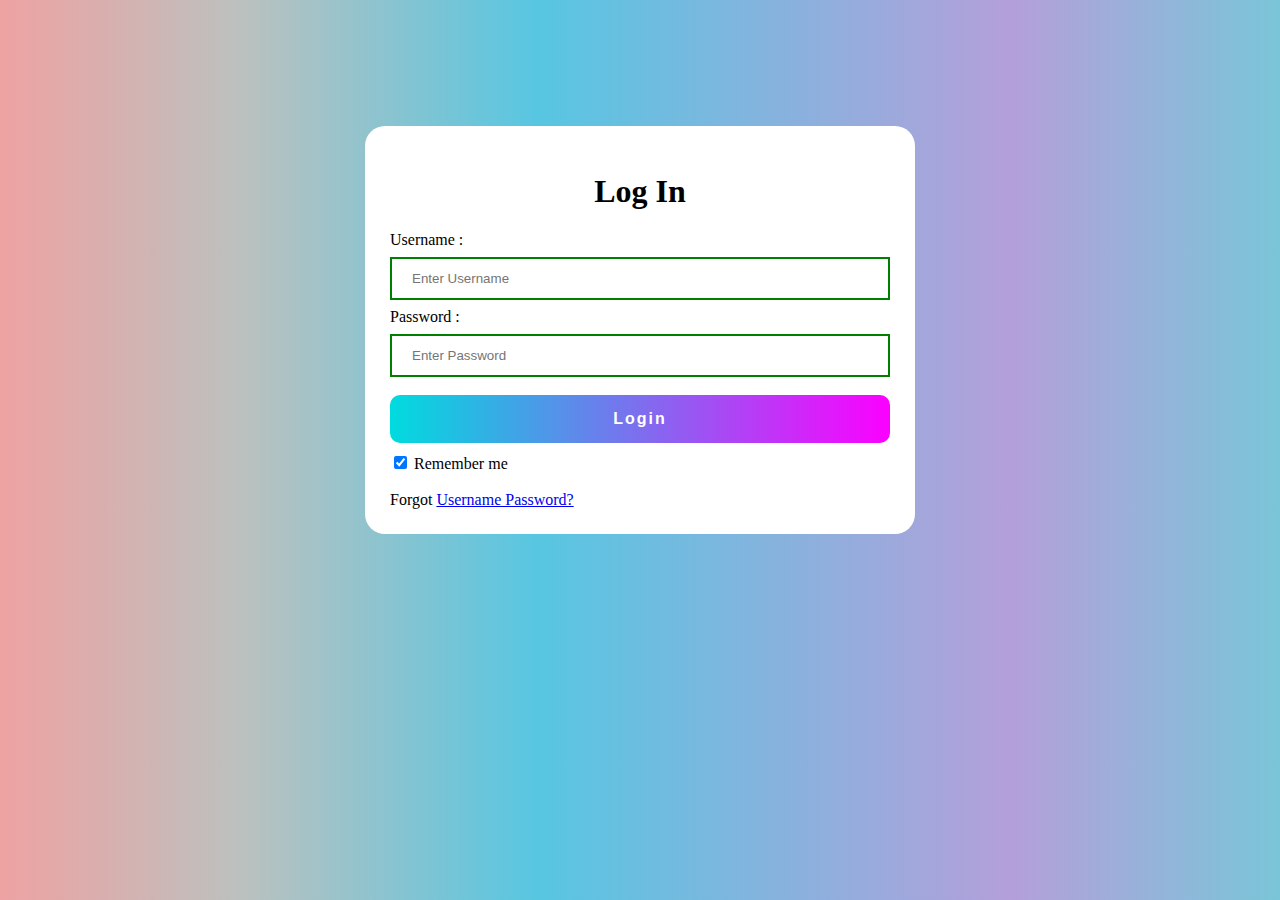
<file: index.html>
<html>
    <head>
        <title>Login</title>
        <link rel="stylesheet" href="style.css">
        <script src="script.js"></script>
    </head>
    <body>
        <div class="form"  >  
            <div class="container" >   
                <h1 style="text-align: center;">Log In</h1>
                <label>Username : </label>   
                <input type="text" placeholder="Enter Username" id="Username" required>  
                <label>Password : </label>   
                <input type="password" placeholder="Enter Password" id="password" required>  
                <button type="submit" onclick="validation()"><b>Login</b></button>   
                <input type="checkbox" checked="checked"> Remember me   <br><br>
                Forgot <a href="#" onclick="myFunction()"> Username Password? </a>   
            </div>   
        </div>
            
    </body>
</html>
</file>
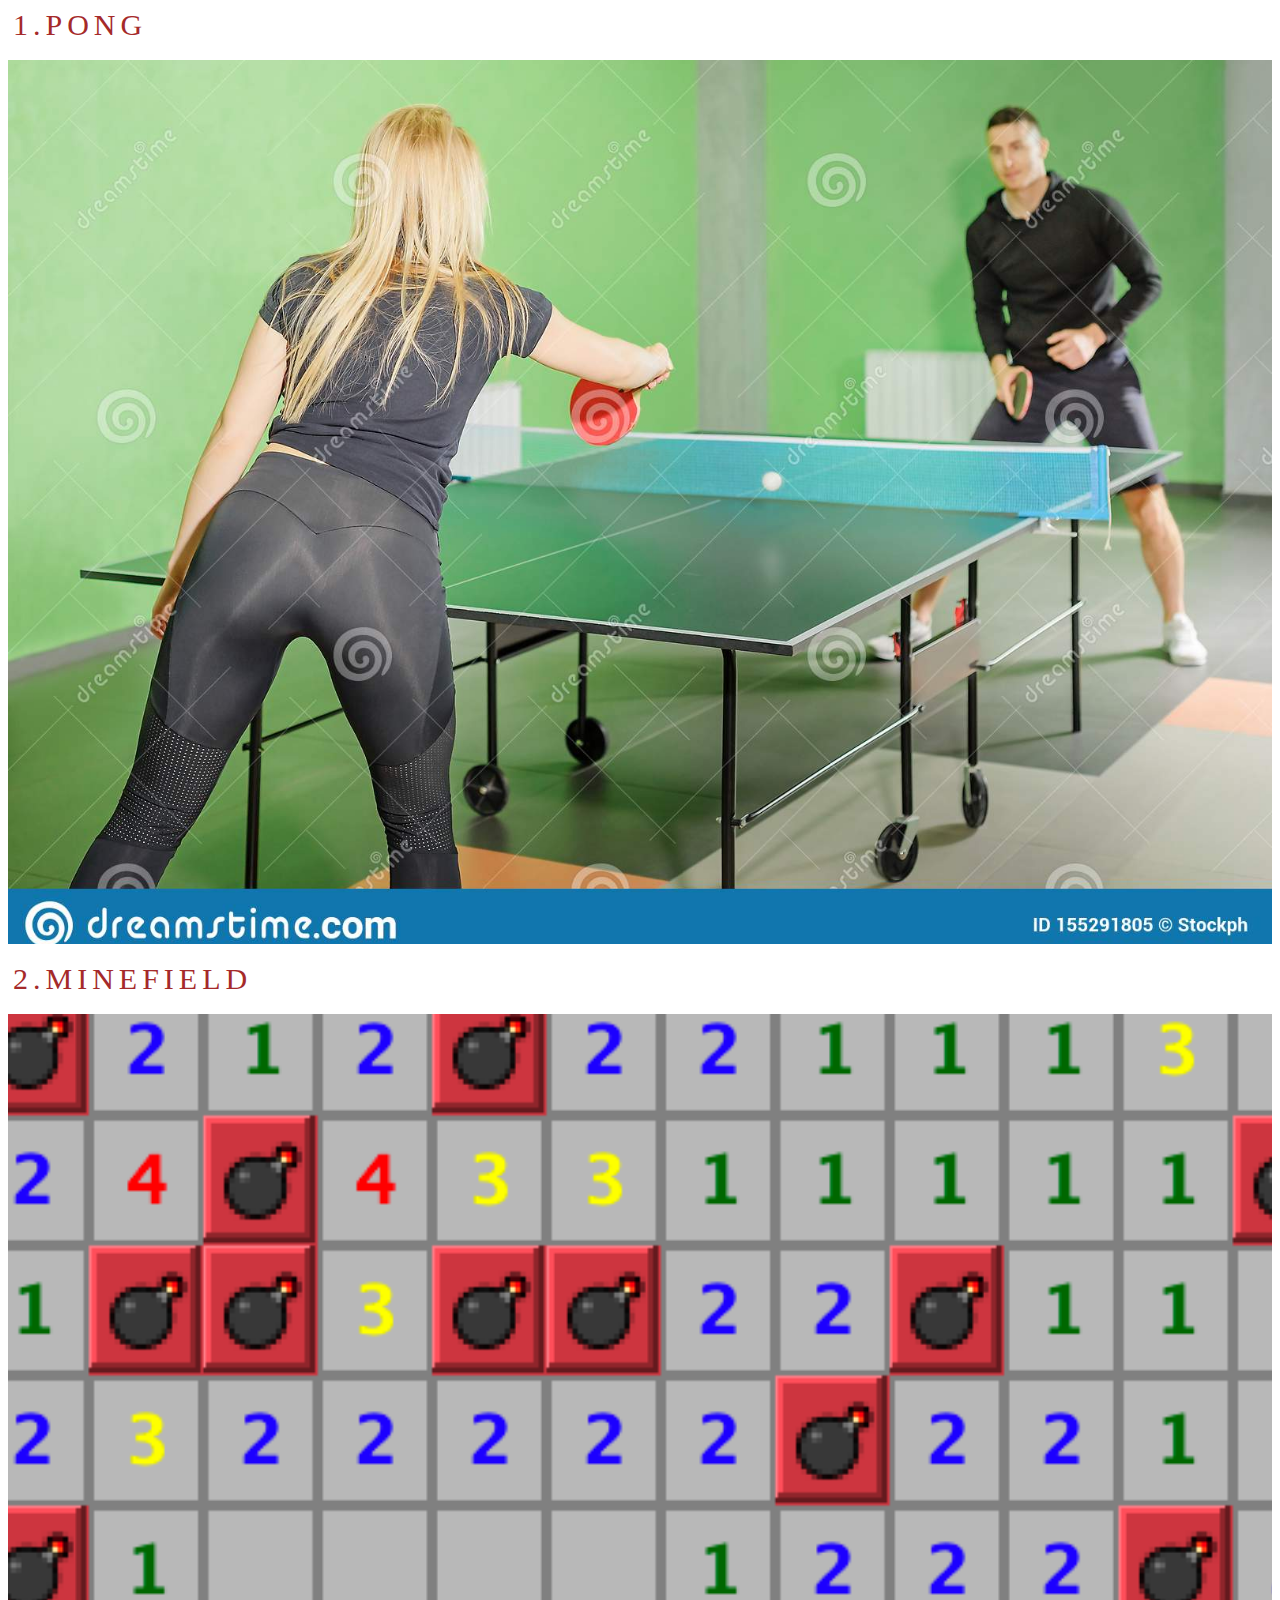
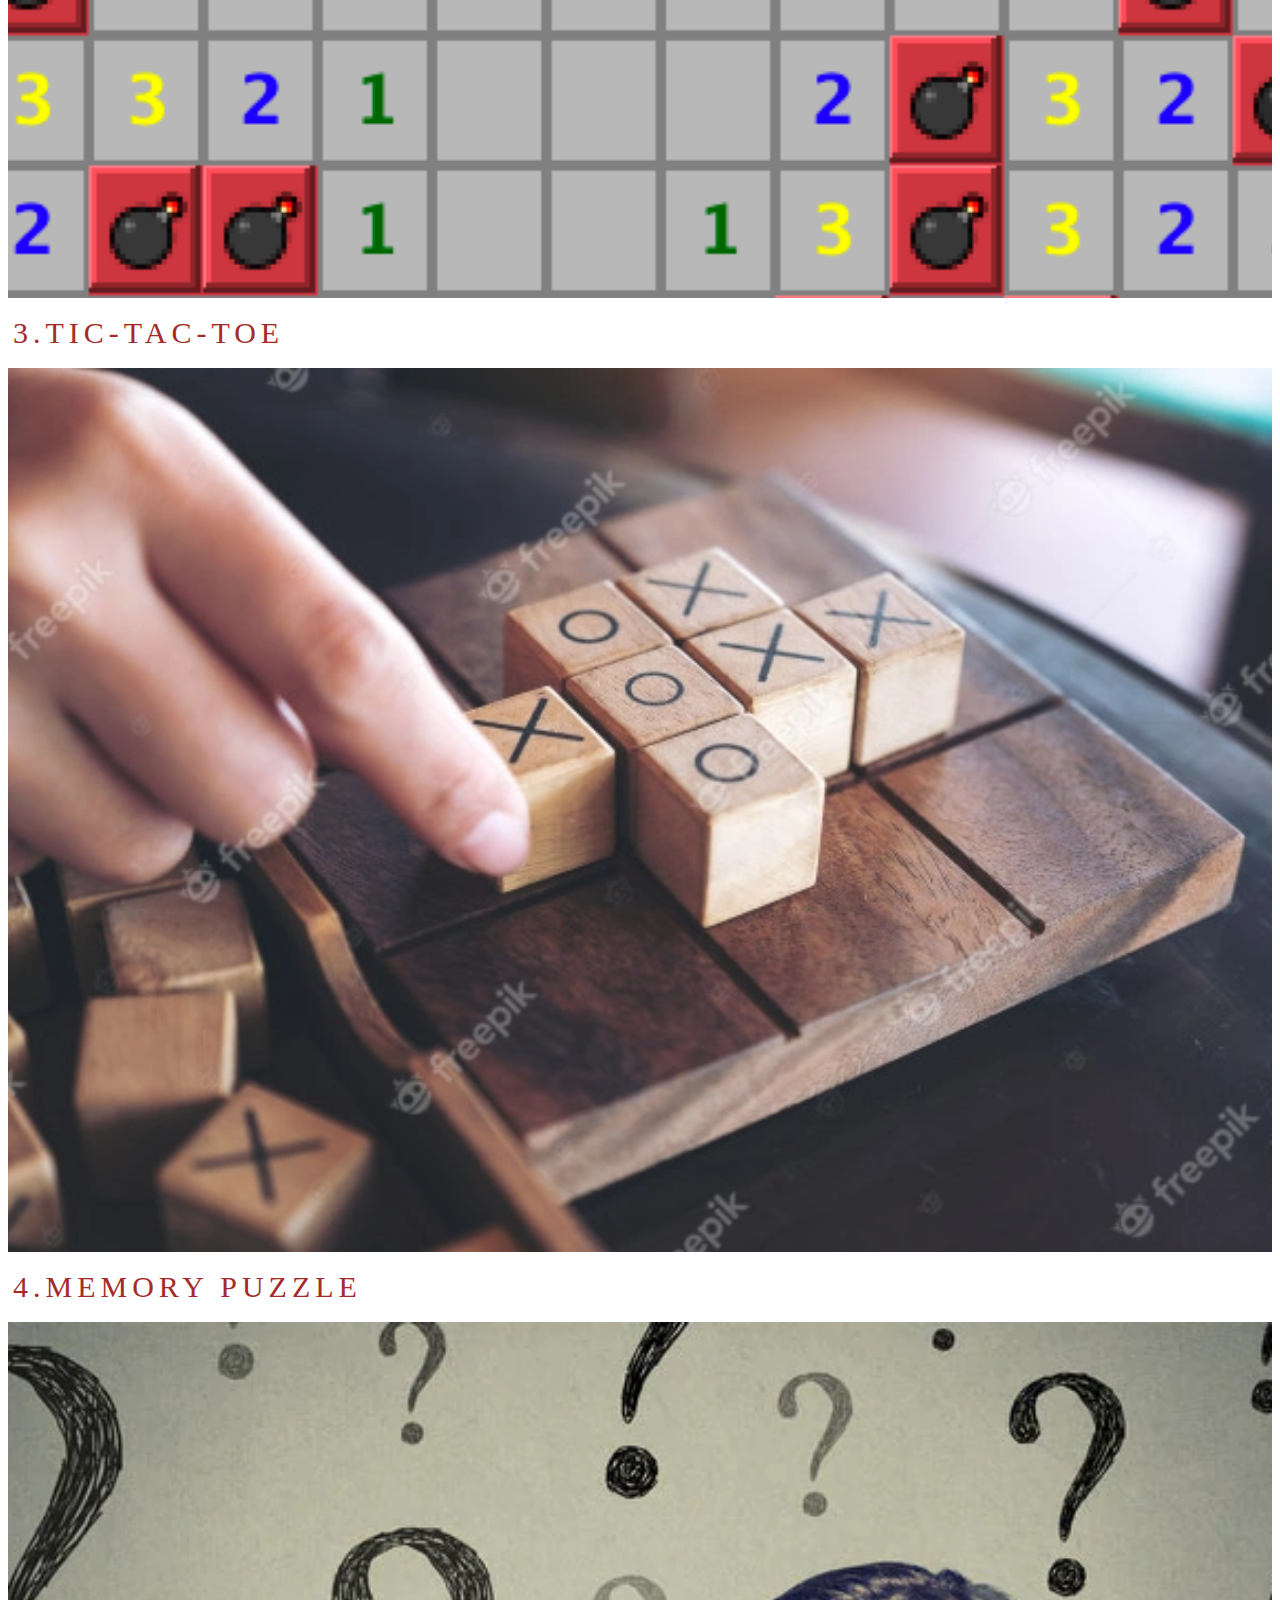
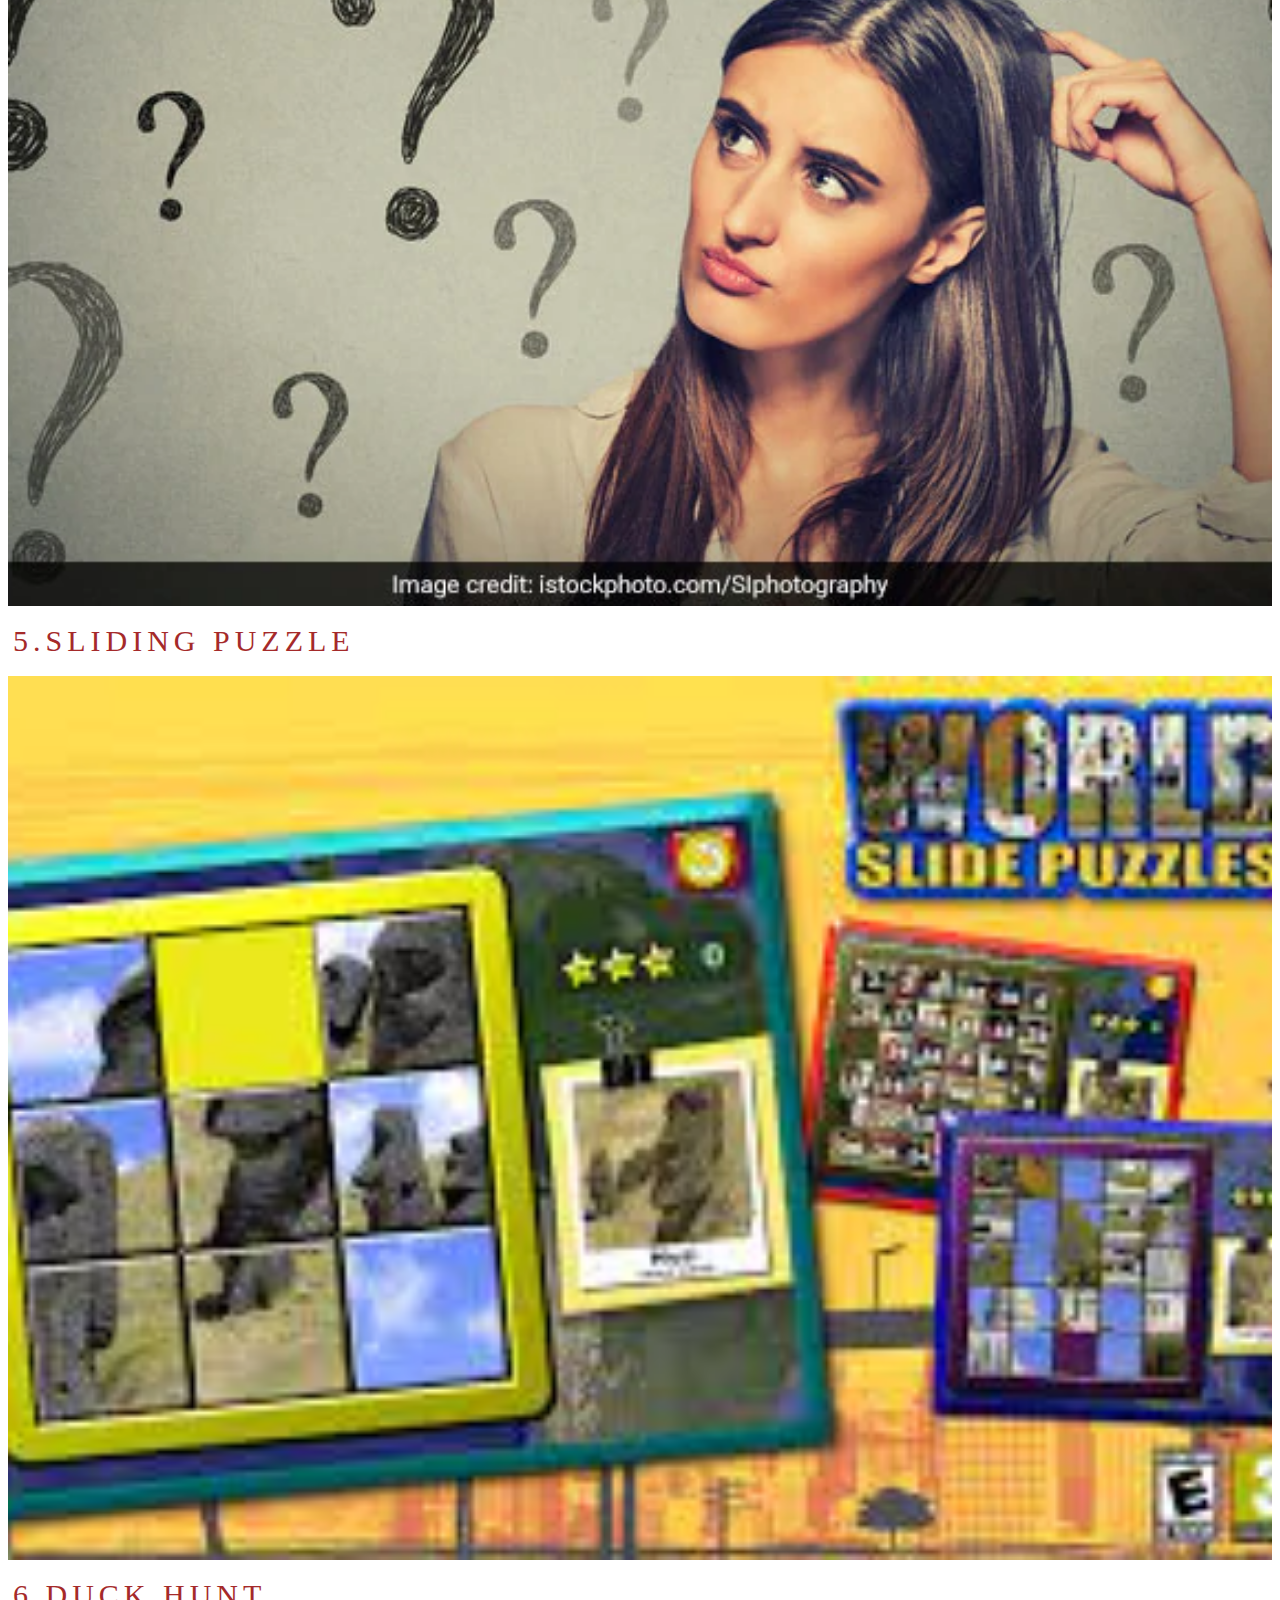
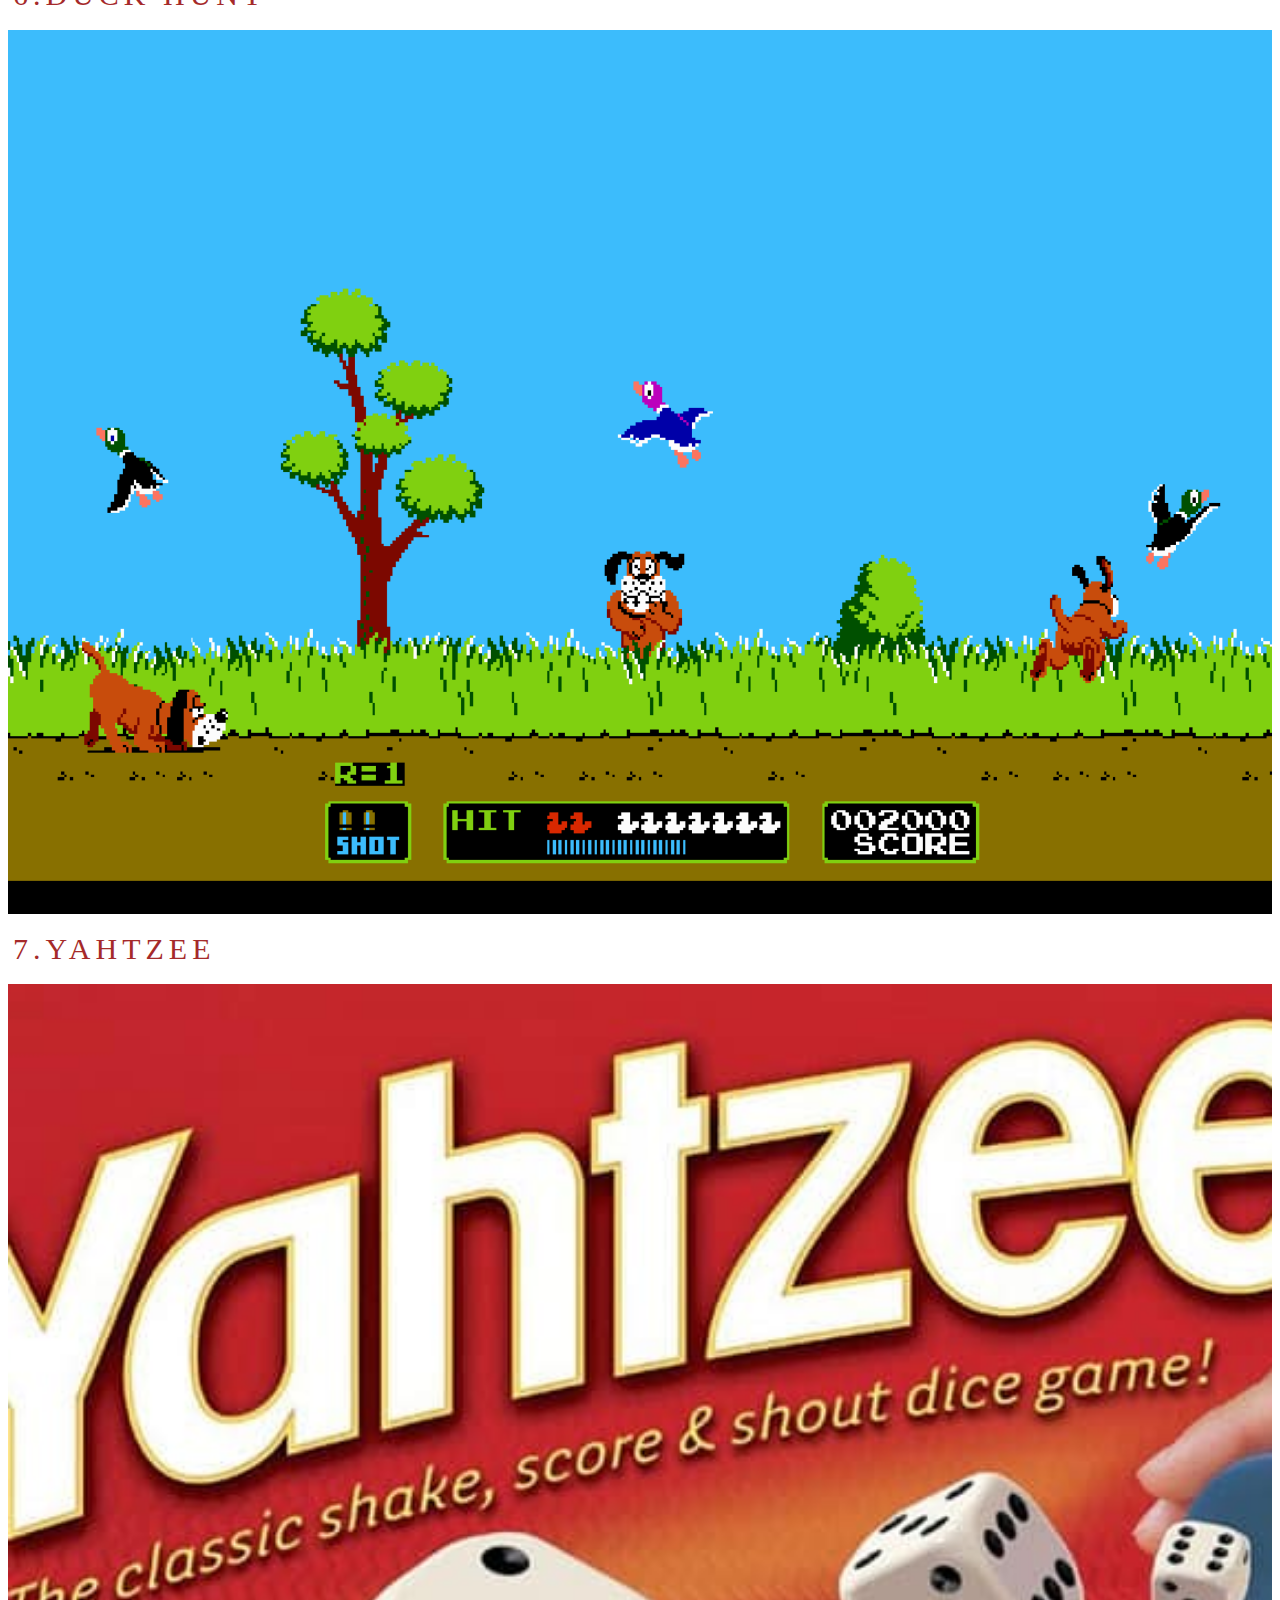
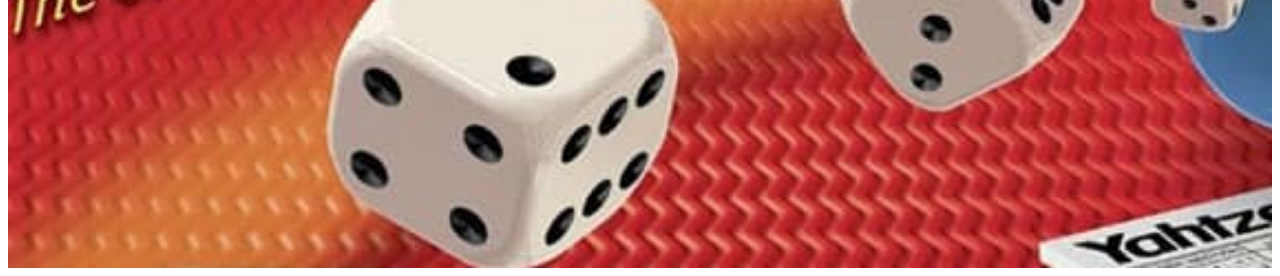
<file: GameList.html>
<html>
<head>
    <link rel="stylesheet" href="GameListStyle.css">
</head>
<body>
        <span >1.Pong</span><br><br>
        <div class="bg-image pic1"></div><br>
        <span >2.Minefield</span><br><br>
        <div class="bg-image pic2"></div><br>
        <span >3.Tic-tac-toe</span><br><br>
        <div class="bg-image pic3"></div><br>
        <span >4.Memory Puzzle</span><br><br>
        <div class="bg-image pic4"></div><br>
        <span >5.Sliding Puzzle</span><br><br>
        <div class="bg-image pic5"></div><br>
        <span >6.Duck Hunt</span><br><br>
        <div class="bg-image pic6"></div><br>
        <span >7.Yahtzee</span><br><br>
        <div class="bg-image pic7"></div>
</body>
</html>
</file>
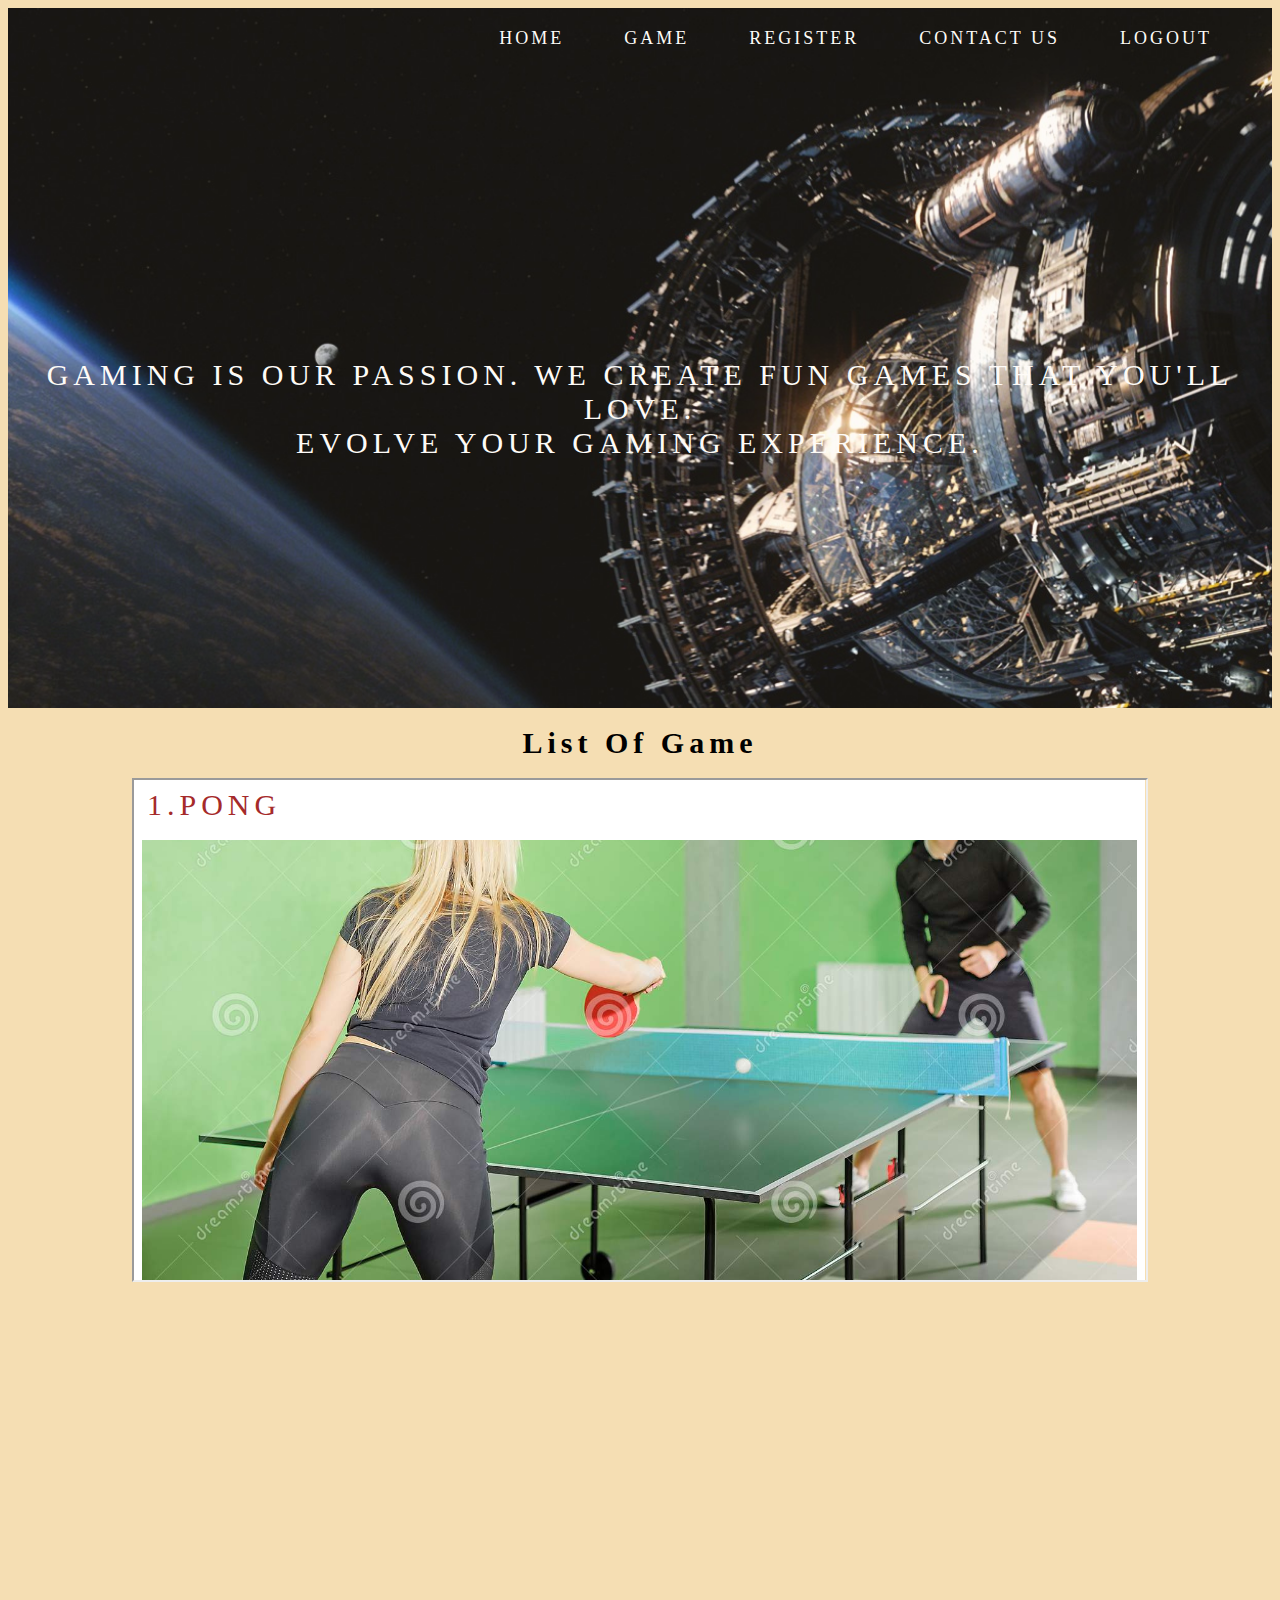
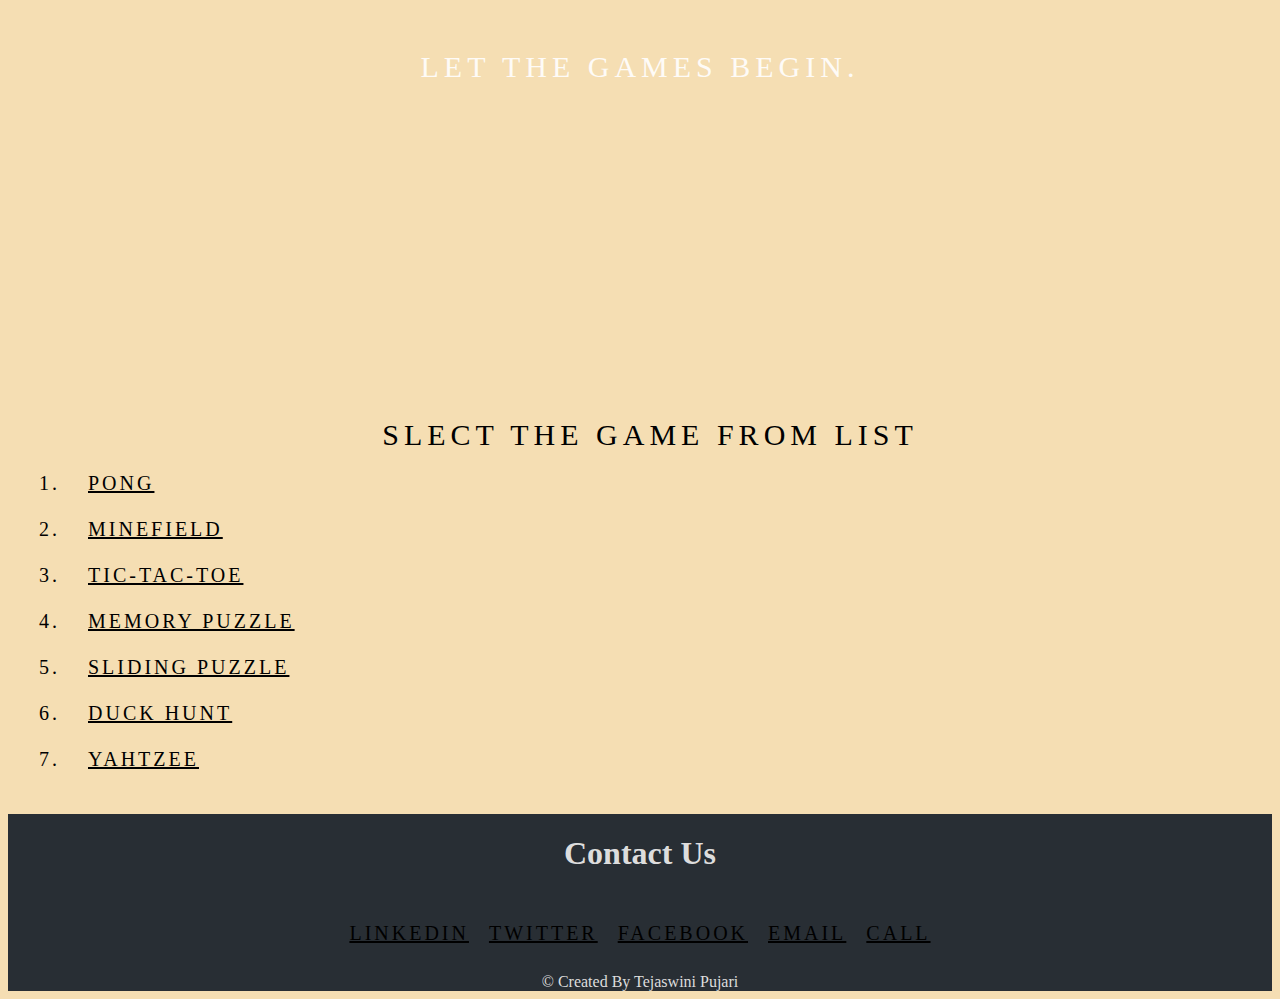
<file: Home.html>
<html>
    <head>
        <title>Login</title>
        <link rel="stylesheet" href="style1.css">
        <script src="script.js"></script>
    </head>
    <body>
        <div class="img1">
            <header>
                <nav>
                    <ul class="nav-list">
                        <li><a class="menu" href="Home.html" >Home</a></li>
                        <li><a class="menu" href="#game"> Game </a></li>
                        <li><a class="menu" href="#">Register </a></li>
                        <li><a class="menu" href="#contactus">Contact us</a></li>
                        <li><a class="menu" href="index.html">Logout</a></li>
                    </ul>
                </nav>
            </header>
            <div class="text">
                <span>Gaming is our passion. We create fun games that you'll love.<br>Evolve your gaming experience. </span>
            </div>
        </div><br>

        <b class="heading">List Of Game</b><br>
        <iframe src="GameList.html" ></iframe><br>       

        <div class="img2">
           <div class="text">
                <span>Let the games begin. </span>
            </div>
        </div><br>

        <div id="game" class="list">
            <span class="heading">Slect The Game From List </span>
            <ol>
                <li><a href="#" >Pong</a></li><br>
                <li><a href="#"> Minefield </a></li><br>
                <li><a href="#">Tic-tac-toe</a></li><br>
                <li><a href="#">Memory Puzzle </a></li><br>
                <li><a href="#">Sliding Puzzle</a></li><br>
                <li><a href="#">Duck Hunt </a></li><br>
                <li><a href="#">Yahtzee</a></li><br>
            </ol>
        </div>
       
        <section id="contactus" class="section">
            <h1>Contact Us</h1>
            <div class="contact-style">
                <ul>
                  <a href="#"><li class="contacts">Linkedin</li></a>
                  <a href="#"><li class="contacts">Twitter</li></a>
                  <a href="#"><li class="contacts">Facebook</li></a>
                  <a href="#"><li class="contacts">Email</li></a>
                  <a href="#"><li class="contacts">Call</li></a>
                </ul>
            </div>
              <footer class="footer">
                <div>© Created By Tejaswini Pujari</div>
              </footer>
        </section>
        
    </body>
</html>
</file>
<file: style.css>
body{
    background-image: linear-gradient(to right, #eea2a2 0%, #bbc1bf 19%, #57c6e1 42%, #b49fda 79%, #7ac5d8 100%);
}     
.container {   
    padding: 25px;   
    width: 500px;
    border-radius: 20px;
    background-color: white;
}  
button {   
         
    background-color: #00DBDE;
    background-image: linear-gradient(90deg, #00DBDE 0%, #FC00FF 100%);
    border-radius: 10px;
    width: 100%;  
    letter-spacing: 2px;
    padding: 15px;   
    margin: 10px 0px;   
    border: none;   
    cursor: pointer;  
    font-size:16px; 
    color: white;
}   
.form {   
     display: flex;
     flex-direction: column;
     align-items: center;
     margin-top: 10%;
     max-width: 100%;
}  
input[type=text], input[type=password] {   
          width: 100%;   
          margin: 8px 0;  
          padding: 12px 20px;   
          display: inline-block;   
          border: 2px solid green;   
          box-sizing: border-box;   
      }
</file>
<file: GameListStyle.css>
body
{
  background-color: white;
}
.bg-image {
     height: 100%;
     background-position: center;
     background-repeat: no-repeat;
     background-size: cover;
   
  }
.pic1 { background-image: url("img/pong.jpg"); }
.pic2 { background-image: url("img/Minefield.png"); }
.pic3 { background-image: url("img/five.webp"); }
.pic4 { background-image: url("img/Memory\ Puzzle.webp"); }
.pic5 { background-image: url("img/Sliding\ Puzzle.jpg"); }
.pic6 { background-image: url("img/Duck\ Hunt.png"); }
.pic7 { background-image: url("img/Yahtzee.jpg"); }

span{
    position:center ;
    text-align: center;
    color: brown;
    letter-spacing: 5px;
    font-size: 30px;
    text-transform: uppercase;
    padding: 5px;
}
</file>
<file: style1.css>
body{
    background-color: rgb(245,222,179);
}
.img1,.img2,.img3{
    position:relative;
    opacity:0.90;
    background-position:center;
    background-size: cover;
    background-repeat:no-repeat;
    background-attachment:fixed;
}
.img1{
    background-image: url('img/seven.jpg');
    min-height: 700px;
}
.img2{
    background-image: url('img/six.webp');
    min-height: 700px;  
}
.img3{
    background-image: url('img/six.webp');
    min-height: 700px;  
}
.nav-list,ul,.menu
{
    display: flex;
    justify-content: right;
    padding: 10px;
    margin-right: 20px;
    list-style: none;
    text-decoration: none;
    color: white;
    font-family: var(--font-sans);
    font-size: large;
}
header a:hover{
    color:goldenrod;
}
.text{
    position:absolute;
    top: 50%;
    width: 100%;
    text-align: center;
    color: white;
    letter-spacing: 5px;
    font-size: 30px;
    text-transform: uppercase;
}
iframe{
    width: 80%;
    height: 500px;
    display:block;
    margin:auto;
}

.heading{
    display:block;
    margin:auto;
    letter-spacing: 5px;
    font-size: 30px;
    text-align: center;
   
}
.list,a
{
    color: black;
    letter-spacing: 3px;
    font-size: 20px;
    text-transform: uppercase;
    margin-left: 20px;
  
}
.section{
 
        display: flex;
        flex-direction: column;
        justify-content: center;
        align-items: center;
        background-color: #282e34;
        color: #ddd;
        text-align: center;
        /* padding: 3em 2em; */
        /* width: 100%; */
}
.contact-style{
    display: flex;
    justify-content: center;
    gap: 2em;

}
</file>
